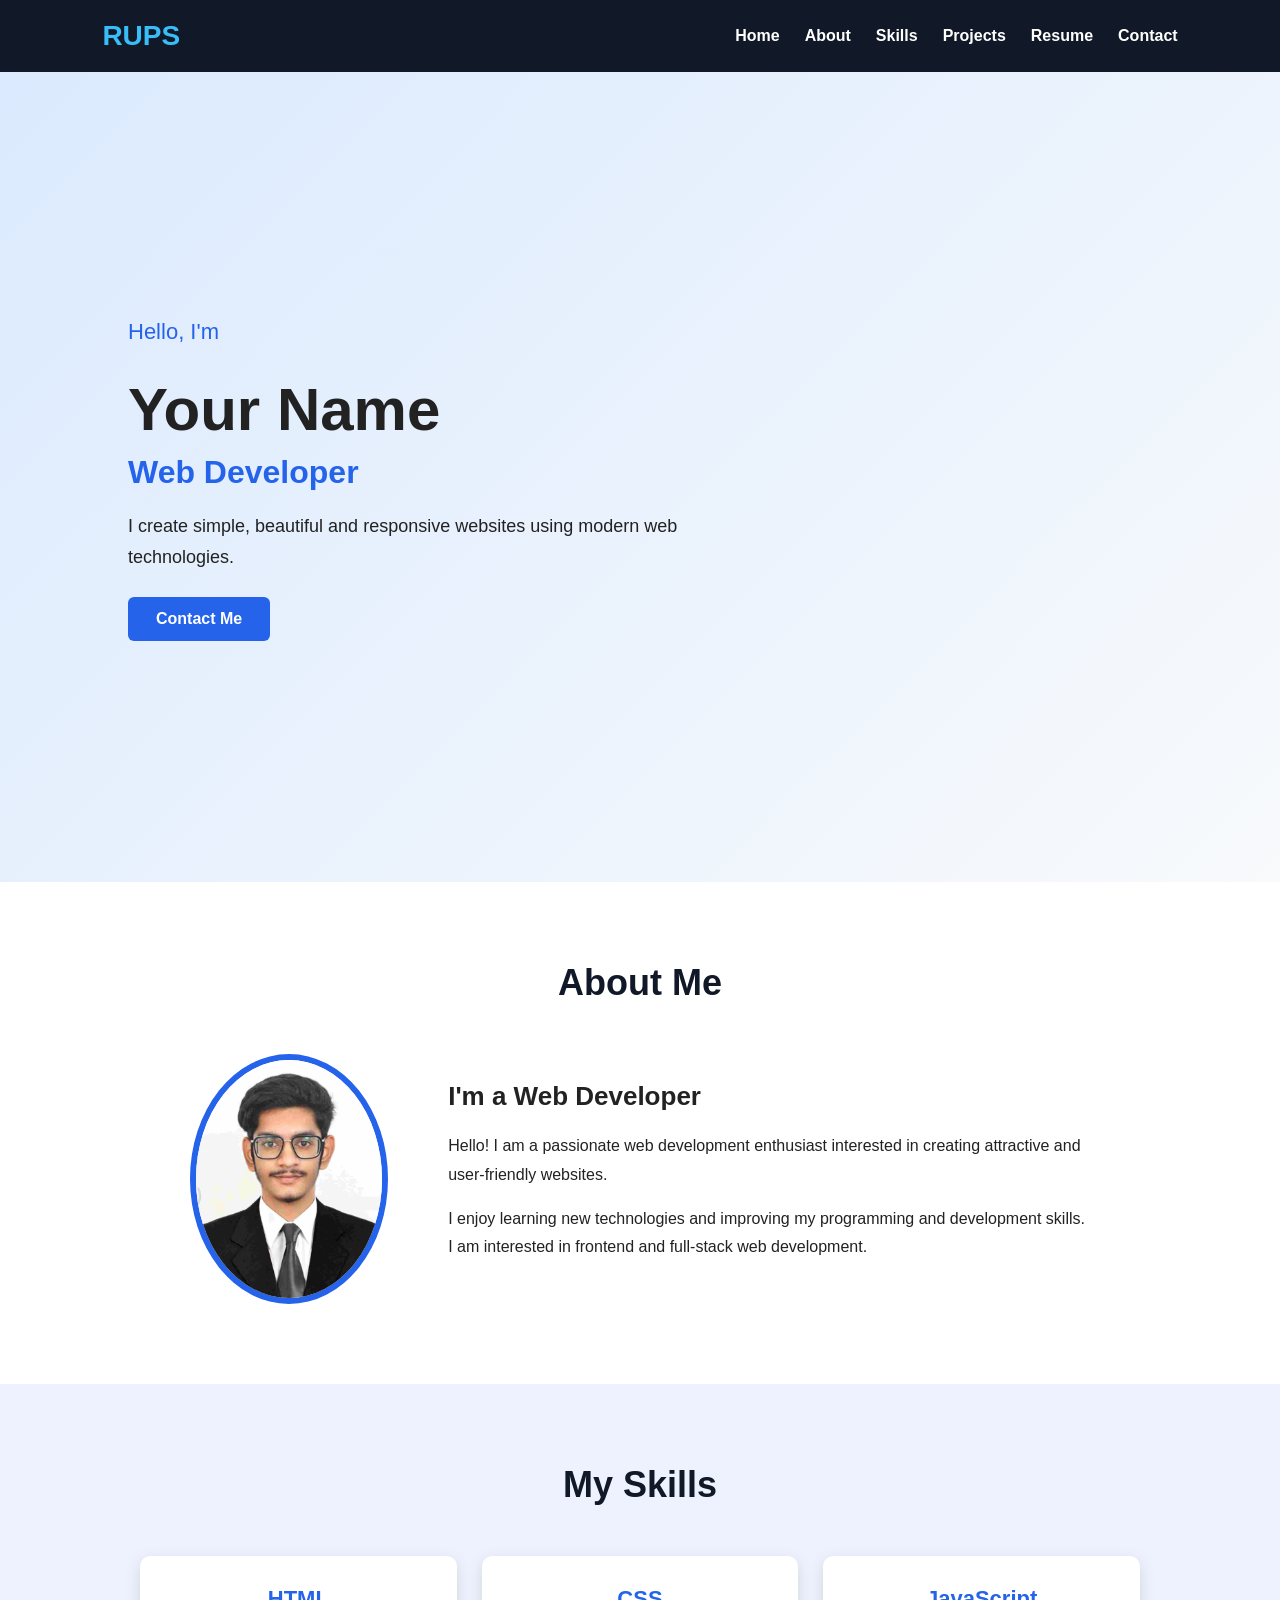
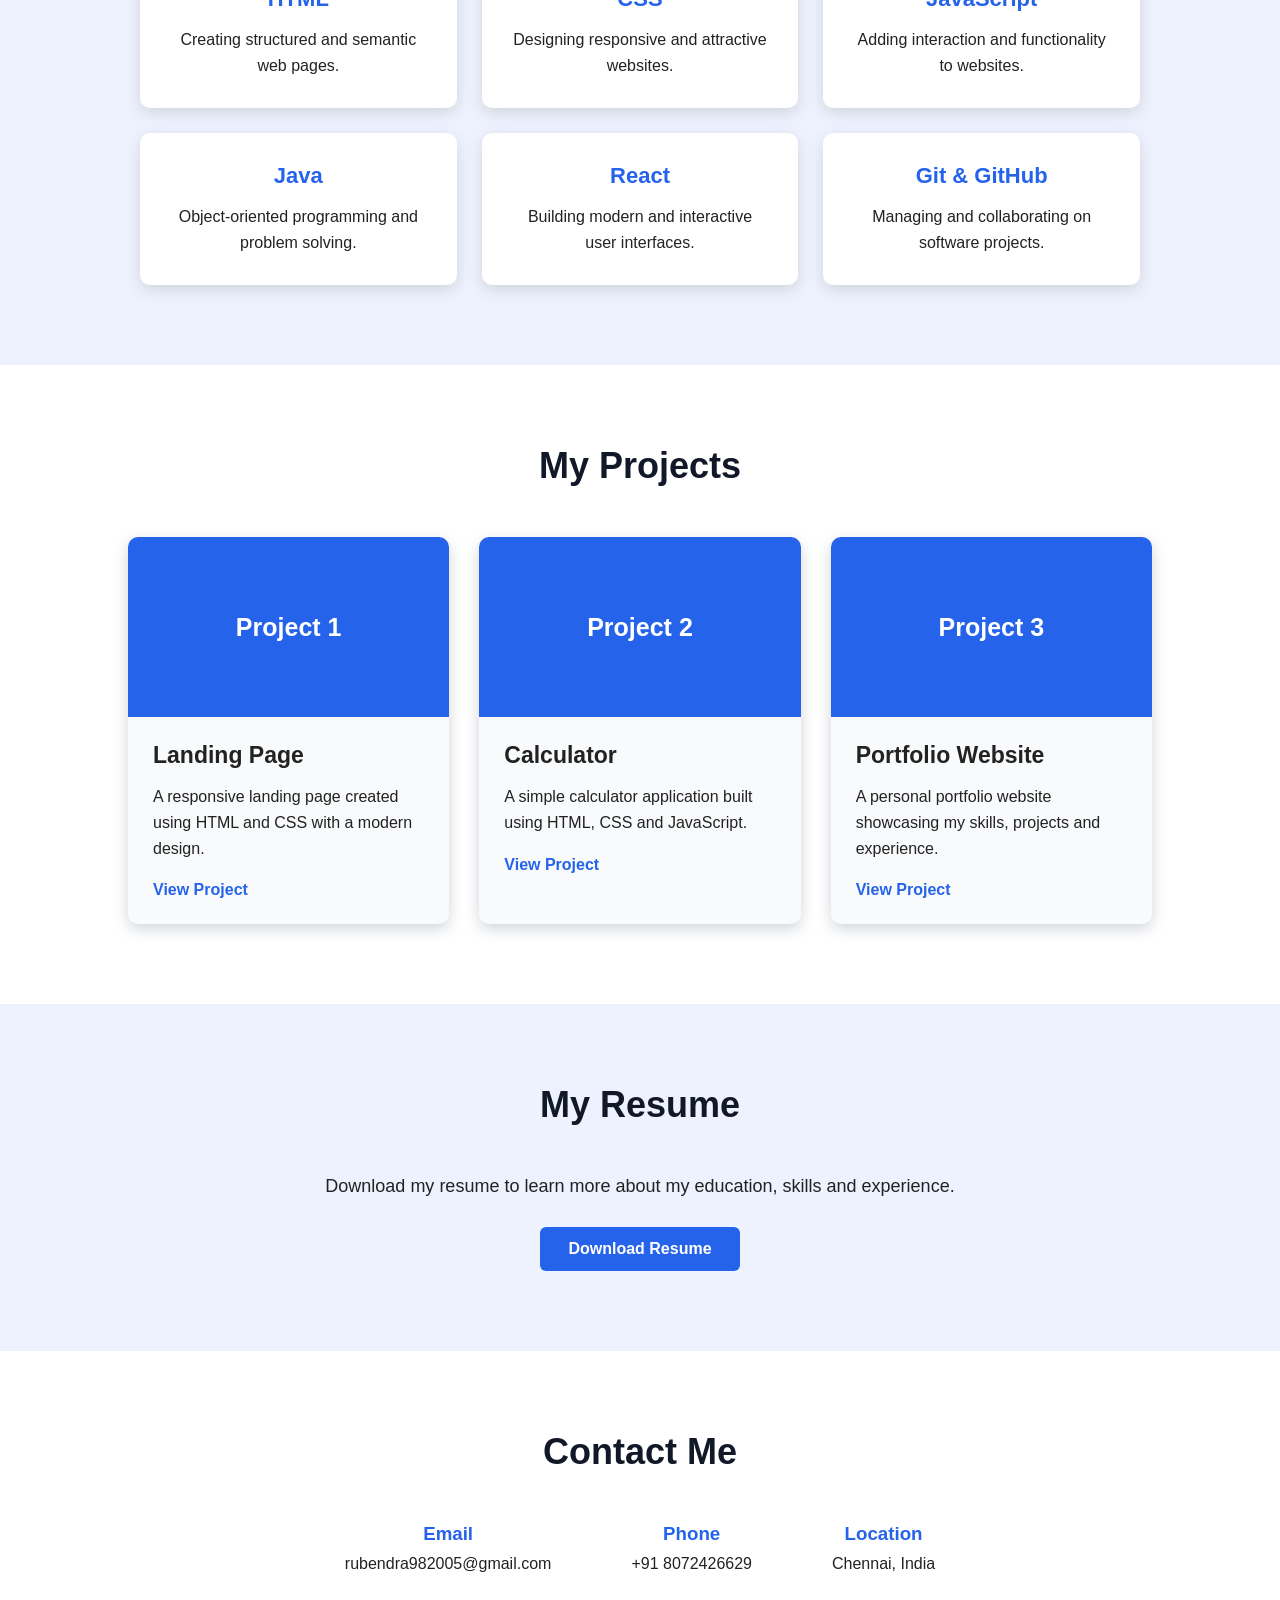
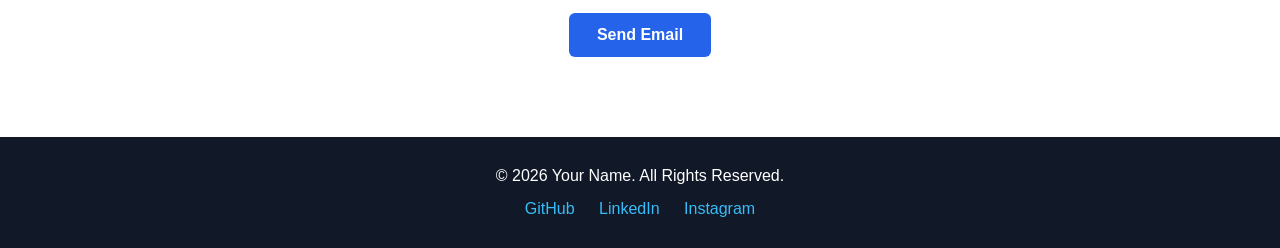
<file: level1_task1/index.html>
<!doctype html>
<html lang="en">
  <head>
    <meta charset="UTF-8" />
    <meta name="viewport" content="width=device-width, initial-scale=1.0" />
    <title>My Portfolio</title>
    <link rel="stylesheet" href="style.css" />
  </head>

  <body>
    <!-- Header -->
    <header>
      <nav>
        <h2>RUPS</h2>

        <ul>
          <li><a href="#home">Home</a></li>
          <li><a href="#about">About</a></li>
          <li><a href="#skills">Skills</a></li>
          <li><a href="#projects">Projects</a></li>
          <li><a href="#resume">Resume</a></li>
          <li><a href="#contact">Contact</a></li>
        </ul>
      </nav>
    </header>

    <!-- Home Section -->
    <section id="home" class="home">
      <div class="home-text">
        <p>Hello, I'm</p>
        <h1>Your Name</h1>
        <h2>Web Developer</h2>

        <p>
          I create simple, beautiful and responsive websites using modern web
          technologies.
        </p>

        <a href="#contact" class="button">Contact Me</a>
      </div>
    </section>

    <!-- About Section -->
    <section id="about" class="about">
      <h2 class="title">About Me</h2>

      <div class="about-content">
        <img src="./profile.jpg" alt="My Profile Photo" />

        <div>
          <h3>I'm a Web Developer</h3>

          <p>
            Hello! I am a passionate web development enthusiast interested in
            creating attractive and user-friendly websites.
          </p>

          <p>
            I enjoy learning new technologies and improving my programming and
            development skills. I am interested in frontend and full-stack web
            development.
          </p>
        </div>
      </div>
    </section>

    <!-- Skills Section -->
    <section id="skills" class="skills">
      <h2 class="title">My Skills</h2>

      <div class="skill-container">
        <div class="skill">
          <h3>HTML</h3>
          <p>Creating structured and semantic web pages.</p>
        </div>

        <div class="skill">
          <h3>CSS</h3>
          <p>Designing responsive and attractive websites.</p>
        </div>

        <div class="skill">
          <h3>JavaScript</h3>
          <p>Adding interaction and functionality to websites.</p>
        </div>

        <div class="skill">
          <h3>Java</h3>
          <p>Object-oriented programming and problem solving.</p>
        </div>

        <div class="skill">
          <h3>React</h3>
          <p>Building modern and interactive user interfaces.</p>
        </div>

        <div class="skill">
          <h3>Git & GitHub</h3>
          <p>Managing and collaborating on software projects.</p>
        </div>
      </div>
    </section>

    <!-- Projects Section -->
    <section id="projects" class="projects">
      <h2 class="title">My Projects</h2>

      <div class="project-container">
        <div class="project">
          <div class="project-image">Project 1</div>

          <div class="project-content">
            <h3>Landing Page</h3>

            <p>
              A responsive landing page created using HTML and CSS with a modern
              design.
            </p>

            <a href="#" class="project-button">View Project</a>
          </div>
        </div>

        <div class="project">
          <div class="project-image">Project 2</div>

          <div class="project-content">
            <h3>Calculator</h3>

            <p>
              A simple calculator application built using HTML, CSS and
              JavaScript.
            </p>

            <a href="#" class="project-button">View Project</a>
          </div>
        </div>

        <div class="project">
          <div class="project-image">Project 3</div>

          <div class="project-content">
            <h3>Portfolio Website</h3>

            <p>
              A personal portfolio website showcasing my skills, projects and
              experience.
            </p>

            <a href="#" class="project-button">View Project</a>
          </div>
        </div>
      </div>
    </section>

    <!-- Resume Section -->
    <section id="resume" class="resume">
      <h2 class="title">My Resume</h2>

      <p>
        Download my resume to learn more about my education, skills and
        experience.
      </p>

      <a href="rubendra_resume updated 12.7.26.pdf" download class="button"> Download Resume </a>
    </section>

    <!-- Contact Section -->
    <section id="contact" class="contact">
      <h2 class="title">Contact Me</h2>

      <div class="contact-container">
        <div>
          <h3>Email</h3>
          <p>rubendra982005@gmail.com</p>
        </div>

        <div>
          <h3>Phone</h3>
          <p>+91 8072426629</p>
        </div>

        <div>
          <h3>Location</h3>
          <p>Chennai, India</p>
        </div>
      </div>

      <a href="mailto:yourname@gmail.com" class="button"> Send Email </a>
    </section>

    <!-- Footer -->
    <footer>
      <p>© 2026 Your Name. All Rights Reserved.</p>

      <div>
        <a href="#">GitHub</a>
        <a href="#">LinkedIn</a>
        <a href="#">Instagram</a>
      </div>
    </footer>
  </body>
</html>
</file>
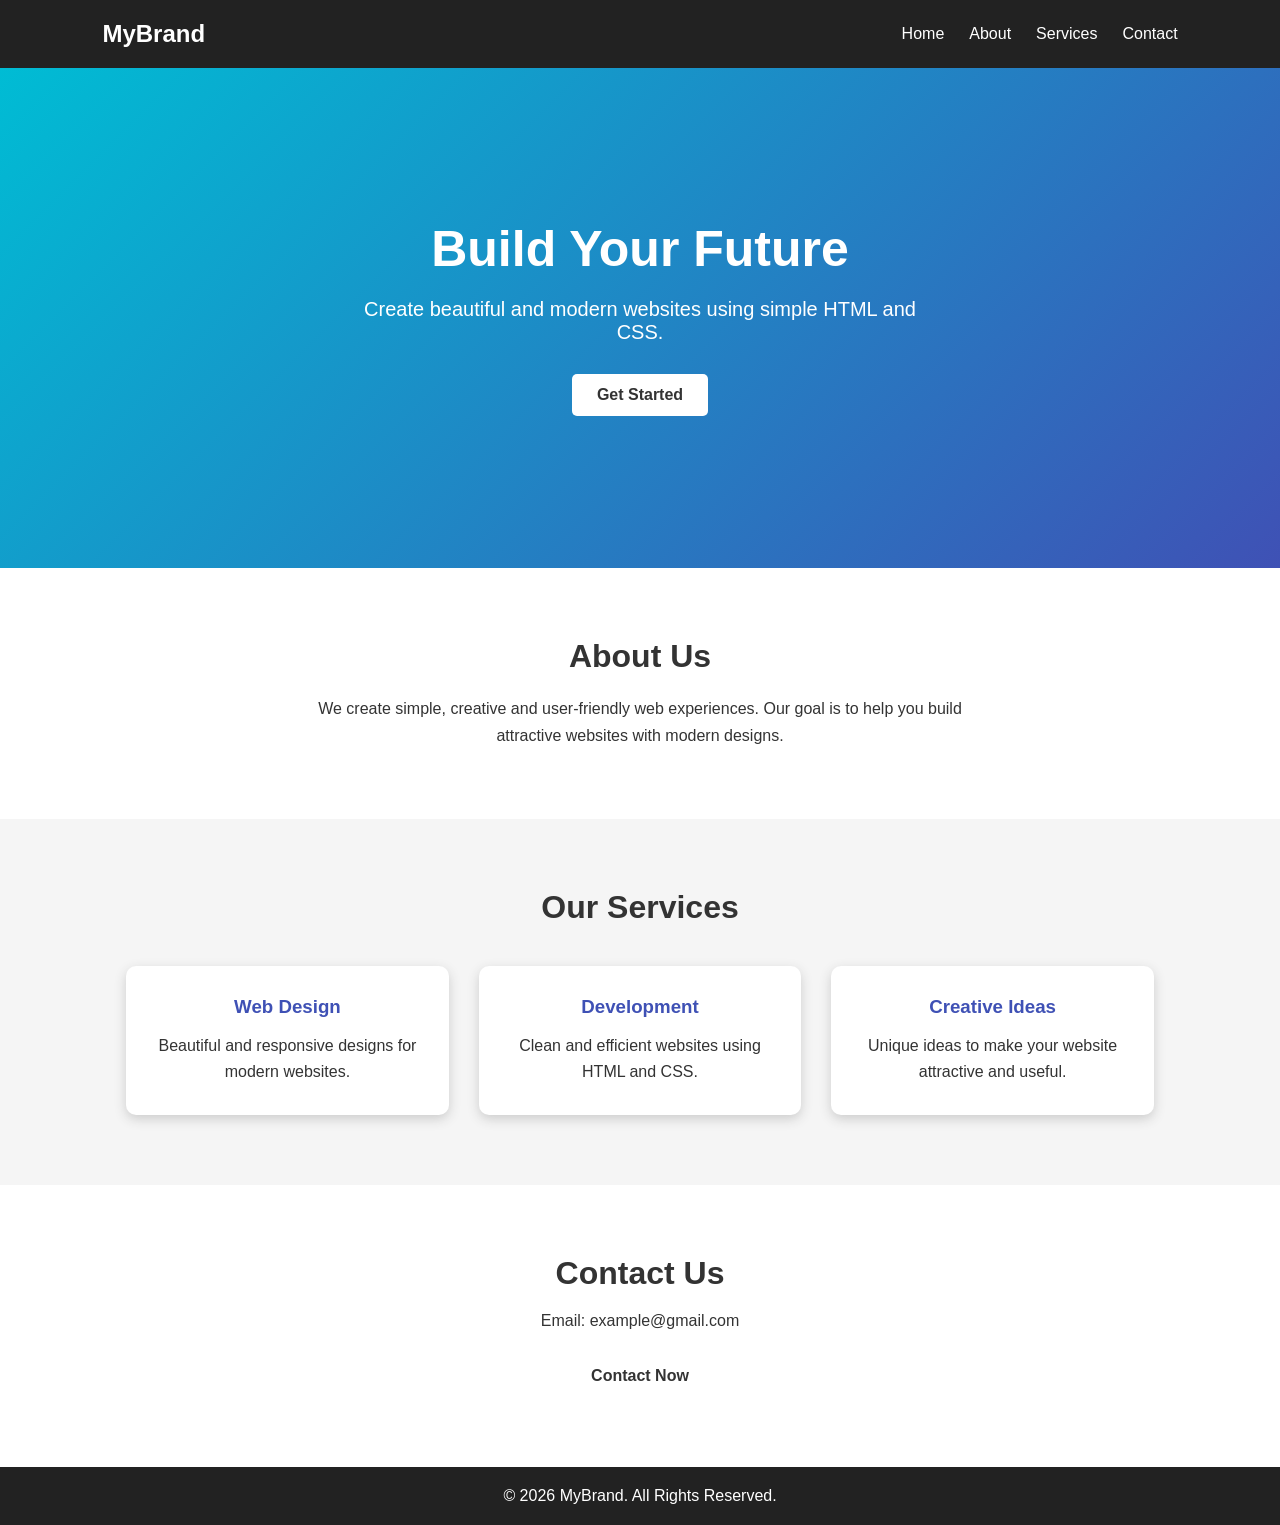
<file: level1_task2/landing.html>
<!DOCTYPE html>
<html lang="en">
<head>
    <meta charset="UTF-8">
    <meta name="viewport" content="width=device-width, initial-scale=1.0">
    <title>Landing Page</title>
    <link rel="stylesheet" href="landing.css">
</head>
<body>

    <!-- Header -->
    <header>
        <nav>
            <h2>MyBrand</h2>

            <ul>
                <li><a href="#home">Home</a></li>
                <li><a href="#about">About</a></li>
                <li><a href="#services">Services</a></li>
                <li><a href="#contact">Contact</a></li>
            </ul>
        </nav>
    </header>

    <!-- Hero Section -->
    <section class="hero" id="home">
        <div class="hero-content">
            <h1>Build Your Future</h1>
            <p>
                Create beautiful and modern websites using simple
                HTML and CSS.
            </p>
            <a href="#services" class="btn">Get Started</a>
        </div>
    </section>

    <!-- About Section -->
    <section class="about" id="about">
        <h2>About Us</h2>
        <p>
            We create simple, creative and user-friendly web experiences.
            Our goal is to help you build attractive websites with modern
            designs.
        </p>
    </section>

    <!-- Services Section -->
    <section class="services" id="services">
        <h2>Our Services</h2>

        <div class="cards">

            <div class="card">
                <h3>Web Design</h3>
                <p>
                    Beautiful and responsive designs for modern websites.
                </p>
            </div>

            <div class="card">
                <h3>Development</h3>
                <p>
                    Clean and efficient websites using HTML and CSS.
                </p>
            </div>

            <div class="card">
                <h3>Creative Ideas</h3>
                <p>
                    Unique ideas to make your website attractive and useful.
                </p>
            </div>

        </div>
    </section>

    <!-- Contact Section -->
    <section class="contact" id="contact">
        <h2>Contact Us</h2>
        <p>Email: example@gmail.com</p>
        <a href="mailto:example@gmail.com" class="btn">Contact Now</a>
    </section>

    <!-- Footer -->
    <footer>
        <p>© 2026 MyBrand. All Rights Reserved.</p>
    </footer>

</body>
</html>
</file>
<file: level1_task1/style.css>
* {
    margin: 0;
    padding: 0;
    box-sizing: border-box;
}

html {
    scroll-behavior: smooth;
}

body {
    font-family: Arial, sans-serif;
    color: #222;
    background: #f5f7fb;
}


/* ================= HEADER ================= */

header {
    background: #111827;
    color: white;
    padding: 20px 8%;
    position: sticky;
    top: 0;
    z-index: 100;
}

nav {
    display: flex;
    justify-content: space-between;
    align-items: center;
}

nav h2 {
    font-size: 28px;
    color: #38bdf8;
}

nav ul {
    display: flex;
    list-style: none;
    gap: 25px;
}

nav ul a {
    color: white;
    text-decoration: none;
    font-weight: bold;
}

nav ul a:hover {
    color: #38bdf8;
}


/* ================= HOME ================= */

.home {
    min-height: 90vh;
    display: flex;
    align-items: center;
    padding: 60px 10%;
    background: linear-gradient(135deg, #dbeafe, #f8fafc);
}

.home-text {
    max-width: 650px;
}

.home-text > p:first-child {
    font-size: 22px;
    color: #2563eb;
}

.home h1 {
    font-size: 60px;
    margin: 10px 0;
}

.home h2 {
    font-size: 32px;
    color: #2563eb;
    margin-bottom: 20px;
}

.home-text p {
    font-size: 18px;
    line-height: 1.7;
    margin-bottom: 25px;
}


/* ================= BUTTON ================= */

.button {
    display: inline-block;
    background: #2563eb;
    color: white;
    text-decoration: none;
    padding: 13px 28px;
    border-radius: 6px;
    font-weight: bold;
}

.button:hover {
    background: #1d4ed8;
}


/* ================= COMMON ================= */

section {
    padding: 80px 10%;
}

.title {
    text-align: center;
    font-size: 36px;
    margin-bottom: 50px;
    color: #111827;
}


/* ================= ABOUT ================= */

.about {
    background: white;
}

.about-content {
    display: flex;
    align-items: center;
    gap: 60px;
    max-width: 900px;
    margin: auto;
}

.about-content img {
    width: 250px;
    height: 250px;
    object-fit: cover;
    border-radius: 50%;
    border: 6px solid #2563eb;
}

.about-content h3 {
    font-size: 26px;
    margin-bottom: 20px;
}

.about-content p {
    line-height: 1.8;
    margin-bottom: 15px;
}


/* ================= SKILLS ================= */

.skills {
    background: #eef2ff;
}

.skill-container {
    display: grid;
    grid-template-columns: repeat(3, 1fr);
    gap: 25px;
    max-width: 1000px;
    margin: auto;
}

.skill {
    background: white;
    padding: 30px;
    text-align: center;
    border-radius: 10px;
    box-shadow: 0 5px 15px #d1d5db;
}

.skill h3 {
    color: #2563eb;
    margin-bottom: 15px;
    font-size: 22px;
}

.skill p {
    line-height: 1.6;
}


/* ================= PROJECTS ================= */

.projects {
    background: white;
}

.project-container {
    display: grid;
    grid-template-columns: repeat(3, 1fr);
    gap: 30px;
    max-width: 1100px;
    margin: auto;
}

.project {
    background: #f8fafc;
    border-radius: 10px;
    overflow: hidden;
    box-shadow: 0 5px 15px #d1d5db;
}

.project-image {
    height: 180px;
    background: #2563eb;
    color: white;
    display: flex;
    align-items: center;
    justify-content: center;
    font-size: 25px;
    font-weight: bold;
}

.project-content {
    padding: 25px;
}

.project-content h3 {
    font-size: 23px;
    margin-bottom: 15px;
}

.project-content p {
    line-height: 1.6;
    margin-bottom: 20px;
}

.project-button {
    color: #2563eb;
    text-decoration: none;
    font-weight: bold;
}


/* ================= RESUME ================= */

.resume {
    text-align: center;
    background: #eef2ff;
}

.resume p {
    font-size: 18px;
    margin-bottom: 30px;
}


/* ================= CONTACT ================= */

.contact {
    text-align: center;
    background: white;
}

.contact-container {
    display: flex;
    justify-content: center;
    gap: 80px;
    margin-bottom: 40px;
}

.contact-container h3 {
    color: #2563eb;
    margin-bottom: 10px;
}


/* ================= FOOTER ================= */

footer {
    background: #111827;
    color: white;
    text-align: center;
    padding: 30px;
}

footer p {
    margin-bottom: 15px;
}

footer a {
    color: #38bdf8;
    text-decoration: none;
    margin: 0 10px;
}


/* ================= RESPONSIVE ================= */

@media (max-width: 800px) {

    nav {
        flex-direction: column;
        gap: 20px;
    }

    nav ul {
        flex-wrap: wrap;
        justify-content: center;
    }

    .home h1 {
        font-size: 45px;
    }

    .about-content {
        flex-direction: column;
        text-align: center;
    }

    .skill-container,
    .project-container {
        grid-template-columns: 1fr;
    }

    .contact-container {
        flex-direction: column;
        gap: 25px;
    }
}
</file>
<file: level1_task2/landing.css>
* {
    margin: 0;
    padding: 0;
    box-sizing: border-box;
}

body {
    font-family: Arial, sans-serif;
    color: #333;
}

/* Header */
header {
    background: #222;
    padding: 20px 8%;
}

nav {
    display: flex;
    justify-content: space-between;
    align-items: center;
}

nav h2 {
    color: white;
}

nav ul {
    display: flex;
    list-style: none;
    gap: 25px;
}

nav a {
    color: white;
    text-decoration: none;
}

nav a:hover {
    color: #00bcd4;
}

/* Hero */
.hero {
    height: 500px;
    background: linear-gradient(135deg, #00bcd4, #3f51b5);
    display: flex;
    justify-content: center;
    align-items: center;
    text-align: center;
    color: white;
}

.hero-content {
    max-width: 600px;
}

.hero h1 {
    font-size: 50px;
    margin-bottom: 20px;
}

.hero p {
    font-size: 20px;
    margin-bottom: 30px;
}

.btn {
    display: inline-block;
    background: white;
    color: #333;
    padding: 12px 25px;
    border-radius: 5px;
    text-decoration: none;
    font-weight: bold;
}

.btn:hover {
    background: #222;
    color: white;
}

/* About */
.about {
    padding: 70px 10%;
    text-align: center;
}

.about h2,
.services h2,
.contact h2 {
    font-size: 32px;
    margin-bottom: 20px;
}

.about p {
    max-width: 700px;
    margin: auto;
    line-height: 1.7;
}

/* Services */
.services {
    background: #f5f5f5;
    padding: 70px 8%;
    text-align: center;
}

.cards {
    display: flex;
    justify-content: center;
    gap: 30px;
    margin-top: 40px;
}

.card {
    background: white;
    padding: 30px;
    width: 30%;
    border-radius: 10px;
    box-shadow: 0 4px 12px #ccc;
}

.card h3 {
    margin-bottom: 15px;
    color: #3f51b5;
}

.card p {
    line-height: 1.6;
}

/* Contact */
.contact {
    padding: 70px 10%;
    text-align: center;
}

.contact p {
    margin-bottom: 25px;
}

/* Footer */
footer {
    background: #222;
    color: white;
    text-align: center;
    padding: 20px;
}

/* Responsive Design */
@media (max-width: 768px) {

    nav {
        flex-direction: column;
        gap: 15px;
    }

    nav ul {
        gap: 15px;
    }

    .hero h1 {
        font-size: 38px;
    }

    .cards {
        flex-direction: column;
        align-items: center;
    }

    .card {
        width: 90%;
    }
}
</file>
